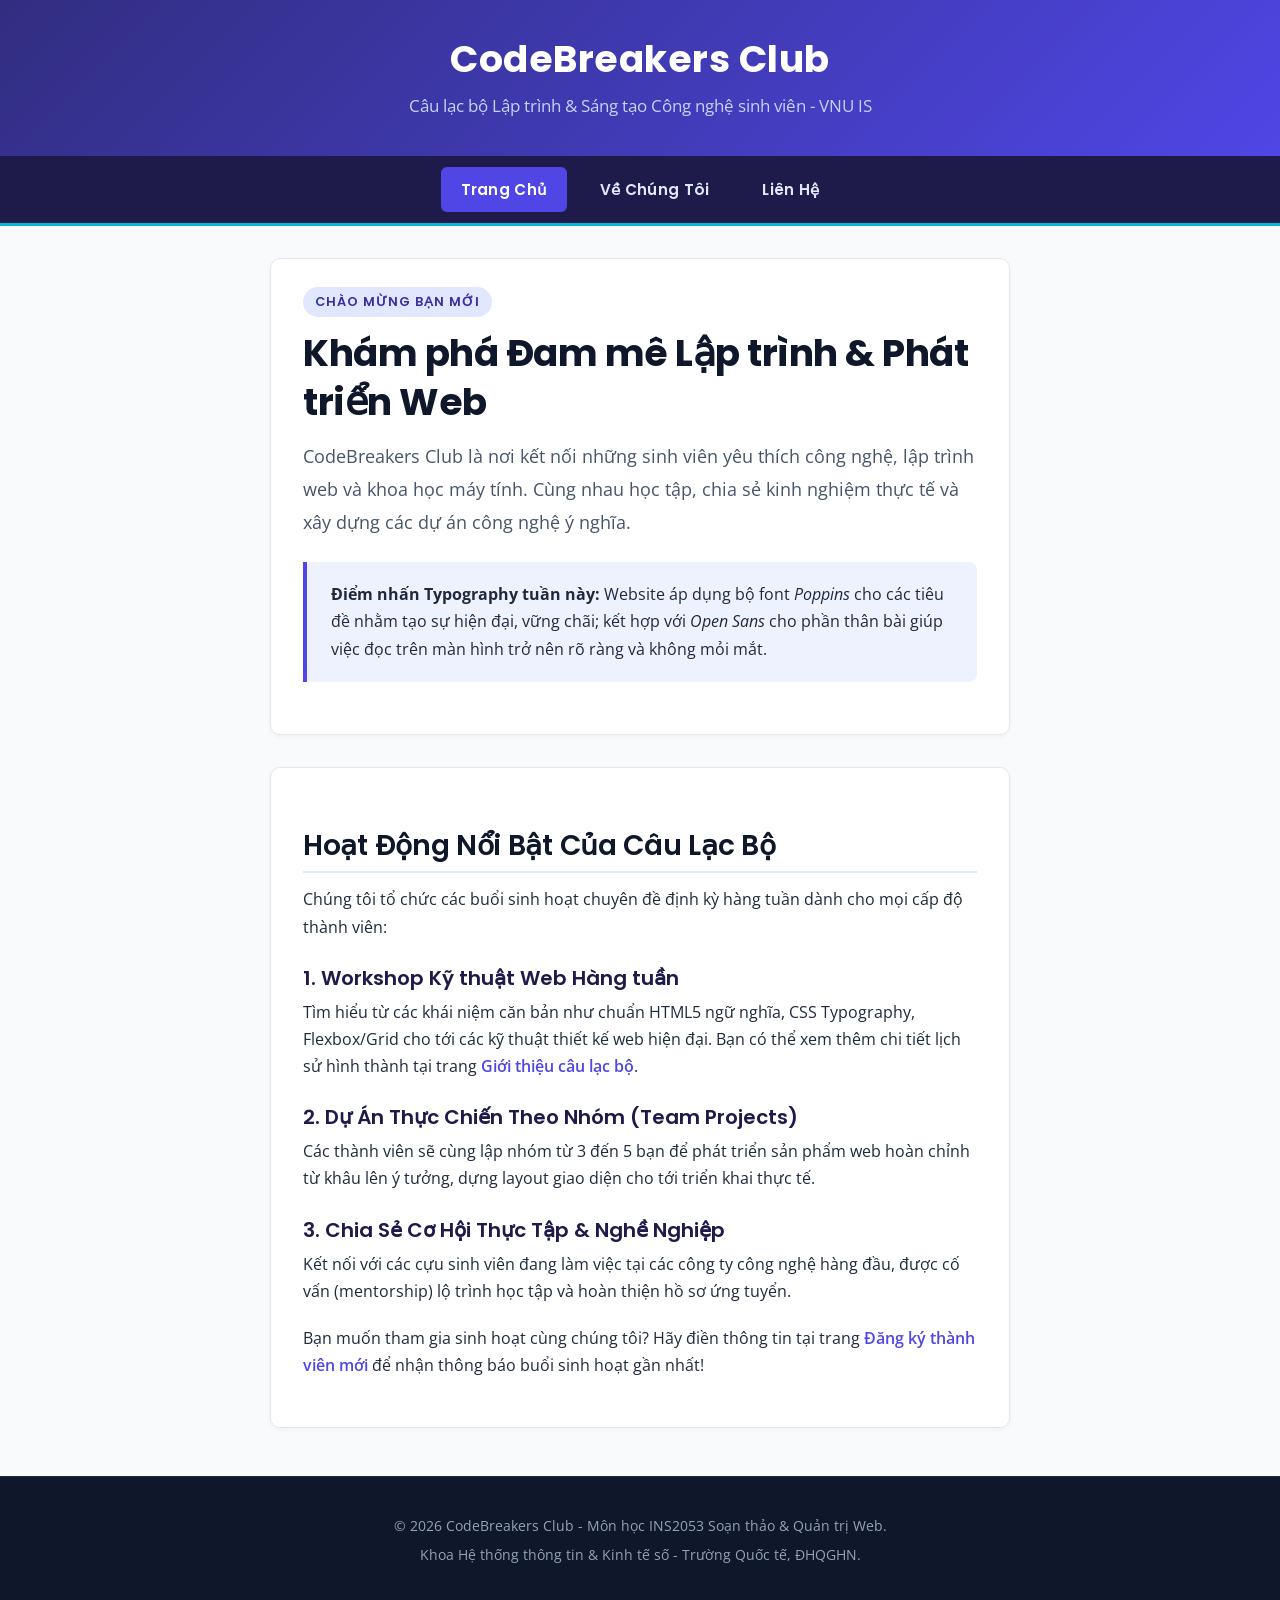
<file: project/index.html>
<!DOCTYPE html>
<html lang="vi">
<head>
  <!-- 
    INS2053 - Soạn thảo & Quản trị Web | Bài tập 7: Typography với Google Fonts
    Sinh viên thực hiện: CodeBreakers Club Project
  -->
  <meta charset="UTF-8">
  <meta name="viewport" content="width=device-width, initial-scale=1.0">
  <title>Trang Chủ - CodeBreakers Club</title>

  <!-- Task 1: Tích hợp Google Fonts (Poppins cho đề mục, Open Sans cho nội dung) -->
  <link rel="preconnect" href="https://fonts.googleapis.com">
  <link rel="preconnect" href="https://fonts.gstatic.com" crossorigin>
  <link href="https://fonts.googleapis.com/css2?family=Open+Sans:ital,wght@0,400;0,600;1,400&family=Poppins:wght@600;700;800&display=swap" rel="stylesheet">

  <!-- Task 2: Áp dụng CSS tùy chỉnh typography -->
  <link rel="stylesheet" href="css/style.css">
</head>
<body>

  <!-- Phần Banner chính của website -->
  <header class="site-header">
    <h1>CodeBreakers Club</h1>
    <p class="site-tagline">Câu lạc bộ Lập trình & Sáng tạo Công nghệ sinh viên - VNU IS</p>
  </header>

  <!-- Thanh điều hướng menu -->
  <nav class="site-nav" aria-label="Điều hướng chính">
    <a href="index.html" class="active">Trang Chủ</a>
    <a href="about.html">Về Chúng Tôi</a>
    <a href="contact.html">Liên Hệ</a>
  </nav>

  <!-- Khung nội dung chính với độ rộng tối ưu khả năng đọc -->
  <main class="main-wrapper">
    
    <section class="card">
      <span class="badge-tag">Chào mừng bạn mới</span>
      <h1>Khám phá Đam mê Lập trình & Phát triển Web</h1>
      <p class="lead-text">
        CodeBreakers Club là nơi kết nối những sinh viên yêu thích công nghệ, lập trình web và khoa học máy tính. Cùng nhau học tập, chia sẻ kinh nghiệm thực tế và xây dựng các dự án công nghệ ý nghĩa.
      </p>
      <div class="callout-box">
        <p><strong>Điểm nhấn Typography tuần này:</strong> Website áp dụng bộ font <em>Poppins</em> cho các tiêu đề nhằm tạo sự hiện đại, vững chãi; kết hợp với <em>Open Sans</em> cho phần thân bài giúp việc đọc trên màn hình trở nên rõ ràng và không mỏi mắt.</p>
      </div>
    </section>

    <section class="card">
      <h2>Hoạt Động Nổi Bật Của Câu Lạc Bộ</h2>
      <p>Chúng tôi tổ chức các buổi sinh hoạt chuyên đề định kỳ hàng tuần dành cho mọi cấp độ thành viên:</p>
      
      <h3>1. Workshop Kỹ thuật Web Hàng tuần</h3>
      <p>
        Tìm hiểu từ các khái niệm căn bản như chuẩn HTML5 ngữ nghĩa, CSS Typography, Flexbox/Grid cho tới các kỹ thuật thiết kế web hiện đại. Bạn có thể xem thêm chi tiết lịch sử hình thành tại trang <a href="about.html">Giới thiệu câu lạc bộ</a>.
      </p>

      <h3>2. Dự Án Thực Chiến Theo Nhóm (Team Projects)</h3>
      <p>
        Các thành viên sẽ cùng lập nhóm từ 3 đến 5 bạn để phát triển sản phẩm web hoàn chỉnh từ khâu lên ý tưởng, dựng layout giao diện cho tới triển khai thực tế.
      </p>

      <h3>3. Chia Sẻ Cơ Hội Thực Tập & Nghề Nghiệp</h3>
      <p>
        Kết nối với các cựu sinh viên đang làm việc tại các công ty công nghệ hàng đầu, được cố vấn (mentorship) lộ trình học tập và hoàn thiện hồ sơ ứng tuyển.
      </p>

      <p>
        Bạn muốn tham gia sinh hoạt cùng chúng tôi? Hãy điền thông tin tại trang <a href="contact.html">Đăng ký thành viên mới</a> để nhận thông báo buổi sinh hoạt gần nhất!
      </p>
    </section>

  </main>

  <!-- Chân trang -->
  <footer class="site-footer">
    <p>&copy; 2026 CodeBreakers Club - Môn học INS2053 Soạn thảo & Quản trị Web.</p>
    <p>Khoa Hệ thống thông tin & Kinh tế số - Trường Quốc tế, ĐHQGHN.</p>
  </footer>

</body>
</html>
</file>
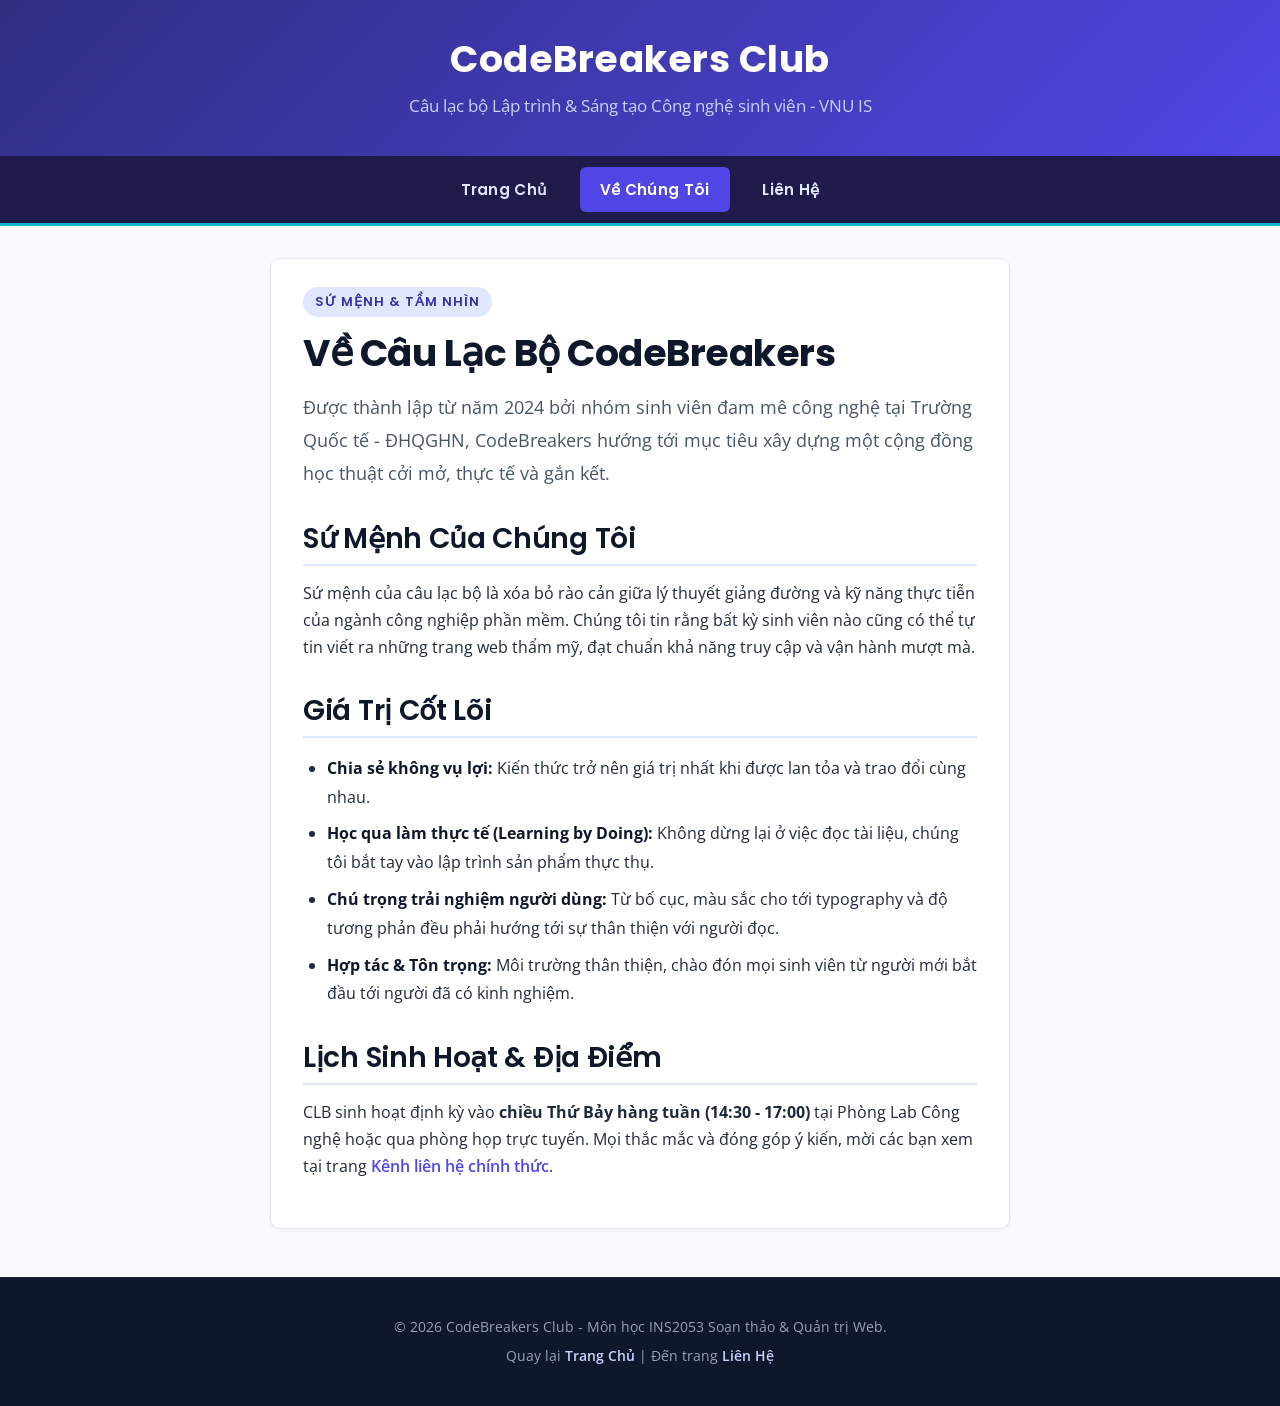
<file: project/about.html>
<!DOCTYPE html>
<html lang="vi">
<head>
  <!-- 
    INS2053 - Soạn thảo & Quản trị Web | Bài tập 7: Typography với Google Fonts
    Sinh viên thực hiện: CodeBreakers Club Project
  -->
  <meta charset="UTF-8">
  <meta name="viewport" content="width=device-width, initial-scale=1.0">
  <title>Về Chúng Tôi - CodeBreakers Club</title>

  <!-- Task 1: Tích hợp Google Fonts đồng bộ trên cả 3 trang -->
  <link rel="preconnect" href="https://fonts.googleapis.com">
  <link rel="preconnect" href="https://fonts.gstatic.com" crossorigin>
  <link href="https://fonts.googleapis.com/css2?family=Open+Sans:ital,wght@0,400;0,600;1,400&family=Poppins:wght@600;700;800&display=swap" rel="stylesheet">

  <!-- Task 2: Áp dụng CSS tùy chỉnh typography -->
  <link rel="stylesheet" href="css/style.css">
</head>
<body>

  <!-- Banner đầu trang -->
  <header class="site-header">
    <h1>CodeBreakers Club</h1>
    <p class="site-tagline">Câu lạc bộ Lập trình & Sáng tạo Công nghệ sinh viên - VNU IS</p>
  </header>

  <!-- Menu điều hướng -->
  <nav class="site-nav" aria-label="Điều hướng chính">
    <a href="index.html">Trang Chủ</a>
    <a href="about.html" class="active">Về Chúng Tôi</a>
    <a href="contact.html">Liên Hệ</a>
  </nav>

  <!-- Khung nội dung -->
  <main class="main-wrapper">

    <section class="card">
      <span class="badge-tag">Sứ mệnh & Tầm nhìn</span>
      <h1>Về Câu Lạc Bộ CodeBreakers</h1>
      <p class="lead-text">
        Được thành lập từ năm 2024 bởi nhóm sinh viên đam mê công nghệ tại Trường Quốc tế - ĐHQGHN, CodeBreakers hướng tới mục tiêu xây dựng một cộng đồng học thuật cởi mở, thực tế và gắn kết.
      </p>

      <h2>Sứ Mệnh Của Chúng Tôi</h2>
      <p>
        Sứ mệnh của câu lạc bộ là xóa bỏ rào cản giữa lý thuyết giảng đường và kỹ năng thực tiễn của ngành công nghiệp phần mềm. Chúng tôi tin rằng bất kỳ sinh viên nào cũng có thể tự tin viết ra những trang web thẩm mỹ, đạt chuẩn khả năng truy cập và vận hành mượt mà.
      </p>

      <h2>Giá Trị Cốt Lõi</h2>
      <ul>
        <li><strong>Chia sẻ không vụ lợi:</strong> Kiến thức trở nên giá trị nhất khi được lan tỏa và trao đổi cùng nhau.</li>
        <li><strong>Học qua làm thực tế (Learning by Doing):</strong> Không dừng lại ở việc đọc tài liệu, chúng tôi bắt tay vào lập trình sản phẩm thực thụ.</li>
        <li><strong>Chú trọng trải nghiệm người dùng:</strong> Từ bố cục, màu sắc cho tới typography và độ tương phản đều phải hướng tới sự thân thiện với người đọc.</li>
        <li><strong>Hợp tác & Tôn trọng:</strong> Môi trường thân thiện, chào đón mọi sinh viên từ người mới bắt đầu tới người đã có kinh nghiệm.</li>
      </ul>

      <h2>Lịch Sinh Hoạt & Địa Điểm</h2>
      <p>
        CLB sinh hoạt định kỳ vào <strong>chiều Thứ Bảy hàng tuần (14:30 - 17:00)</strong> tại Phòng Lab Công nghệ hoặc qua phòng họp trực tuyến. Mọi thắc mắc và đóng góp ý kiến, mời các bạn xem tại trang <a href="contact.html">Kênh liên hệ chính thức</a>.
      </p>
    </section>

  </main>

  <!-- Chân trang -->
  <footer class="site-footer">
    <p>&copy; 2026 CodeBreakers Club - Môn học INS2053 Soạn thảo & Quản trị Web.</p>
    <p>Quay lại <a href="index.html">Trang Chủ</a> | Đến trang <a href="contact.html">Liên Hệ</a></p>
  </footer>

</body>
</html>
</file>
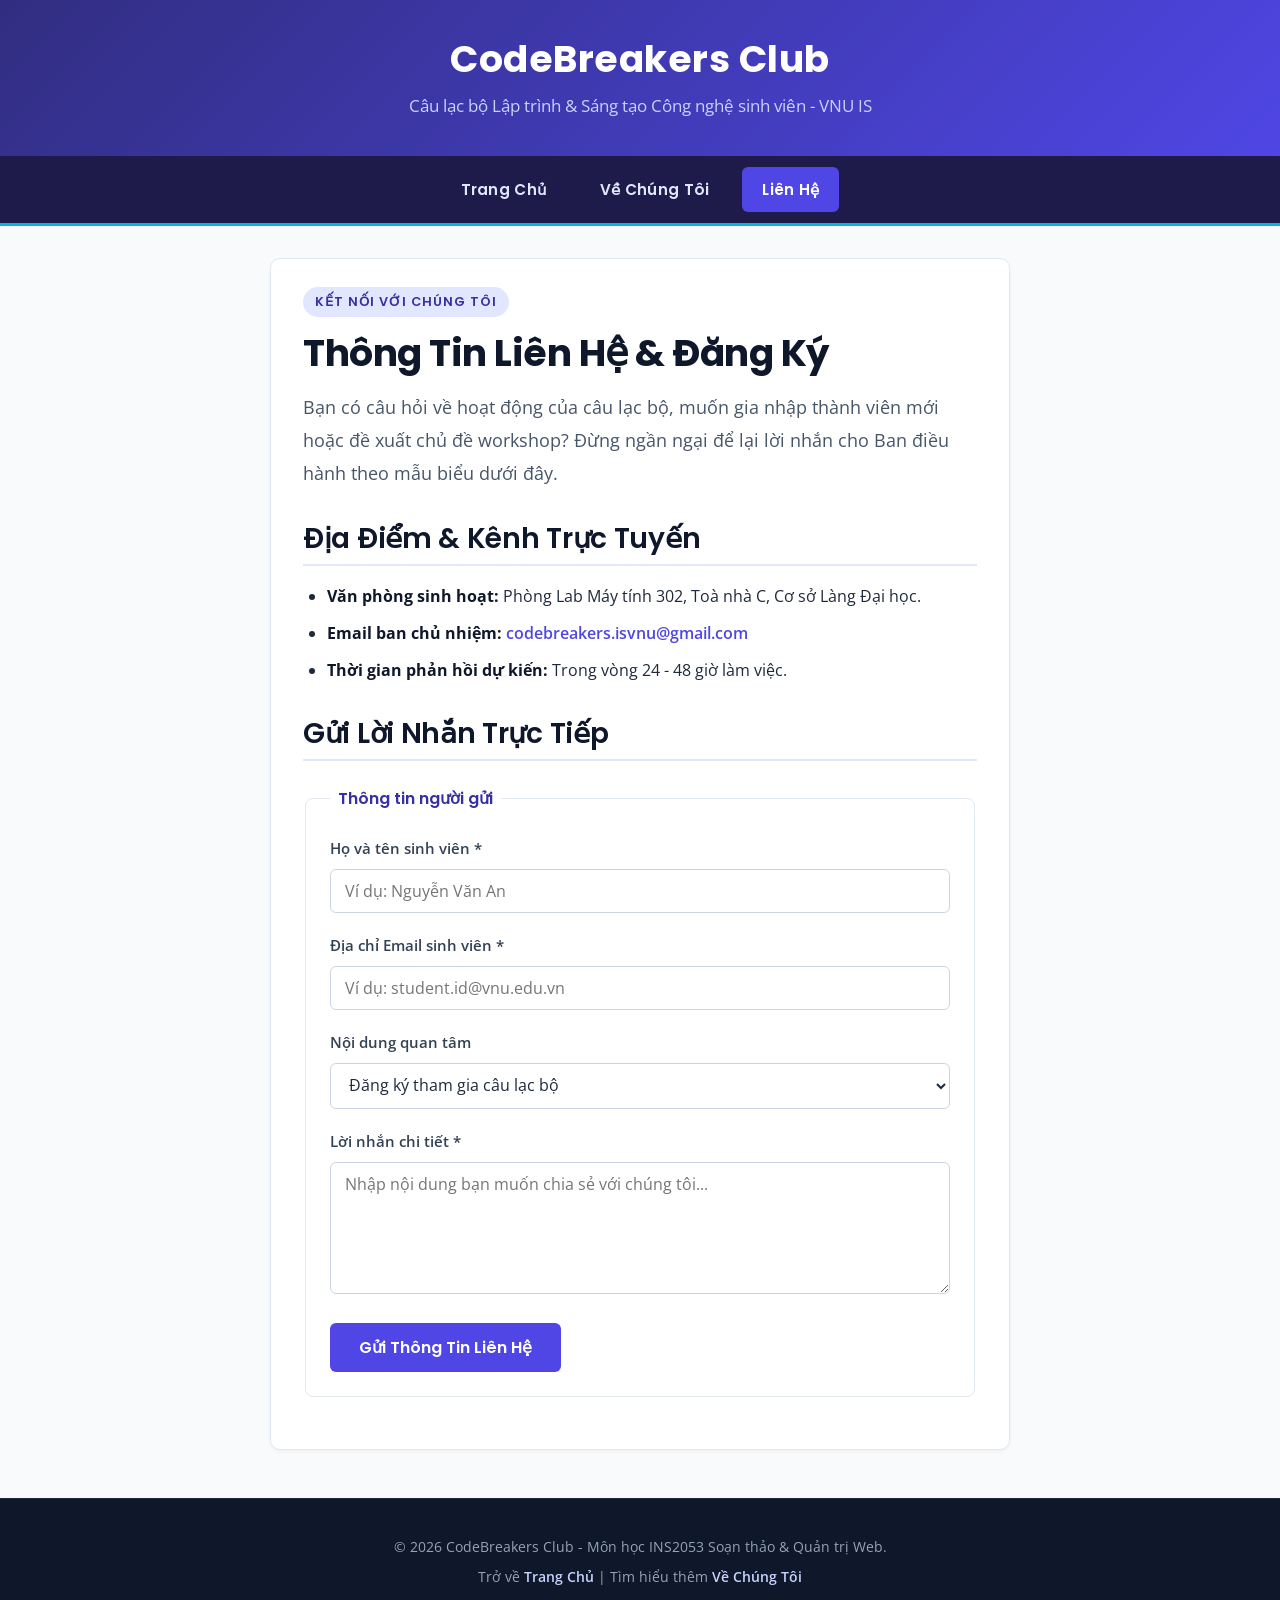
<file: project/contact.html>
<!DOCTYPE html>
<html lang="vi">
<head>
  <!-- 
    INS2053 - Soạn thảo & Quản trị Web | Bài tập 7: Typography với Google Fonts
    Sinh viên thực hiện: CodeBreakers Club Project
  -->
  <meta charset="UTF-8">
  <meta name="viewport" content="width=device-width, initial-scale=1.0">
  <title>Liên Hệ - CodeBreakers Club</title>

  <!-- Task 1: Tích hợp Google Fonts đồng bộ trên cả 3 trang -->
  <link rel="preconnect" href="https://fonts.googleapis.com">
  <link rel="preconnect" href="https://fonts.gstatic.com" crossorigin>
  <link href="https://fonts.googleapis.com/css2?family=Open+Sans:ital,wght@0,400;0,600;1,400&family=Poppins:wght@600;700;800&display=swap" rel="stylesheet">

  <!-- Task 2: Áp dụng CSS tùy chỉnh typography -->
  <link rel="stylesheet" href="css/style.css">
</head>
<body>

  <!-- Banner đầu trang -->
  <header class="site-header">
    <h1>CodeBreakers Club</h1>
    <p class="site-tagline">Câu lạc bộ Lập trình & Sáng tạo Công nghệ sinh viên - VNU IS</p>
  </header>

  <!-- Menu điều hướng -->
  <nav class="site-nav" aria-label="Điều hướng chính">
    <a href="index.html">Trang Chủ</a>
    <a href="about.html">Về Chúng Tôi</a>
    <a href="contact.html" class="active">Liên Hệ</a>
  </nav>

  <!-- Khung nội dung -->
  <main class="main-wrapper">

    <section class="card">
      <span class="badge-tag">Kết nối với chúng tôi</span>
      <h1>Thông Tin Liên Hệ & Đăng Ký</h1>
      <p class="lead-text">
        Bạn có câu hỏi về hoạt động của câu lạc bộ, muốn gia nhập thành viên mới hoặc đề xuất chủ đề workshop? Đừng ngần ngại để lại lời nhắn cho Ban điều hành theo mẫu biểu dưới đây.
      </p>

      <h2>Địa Điểm & Kênh Trực Tuyến</h2>
      <ul>
        <li><strong>Văn phòng sinh hoạt:</strong> Phòng Lab Máy tính 302, Toà nhà C, Cơ sở Làng Đại học.</li>
        <li><strong>Email ban chủ nhiệm:</strong> <a href="mailto:codebreakers.isvnu@gmail.com">codebreakers.isvnu@gmail.com</a></li>
        <li><strong>Thời gian phản hồi dự kiến:</strong> Trong vòng 24 - 48 giờ làm việc.</li>
      </ul>

      <h2>Gửi Lời Nhắn Trực Tiếp</h2>
      <form action="#" method="get">
        <fieldset>
          <legend>Thông tin người gửi</legend>

          <div class="form-group">
            <label for="fullname">Họ và tên sinh viên *</label>
            <input type="text" id="fullname" name="fullname" placeholder="Ví dụ: Nguyễn Văn An" required>
          </div>

          <div class="form-group">
            <label for="email">Địa chỉ Email sinh viên *</label>
            <input type="email" id="email" name="email" placeholder="Ví dụ: student.id@vnu.edu.vn" required>
          </div>

          <div class="form-group">
            <label for="topic">Nội dung quan tâm</label>
            <select id="topic" name="topic">
              <option value="join">Đăng ký tham gia câu lạc bộ</option>
              <option value="workshop">Đề xuất ý tưởng buổi Workshop</option>
              <option value="collaboration">Hợp tác dự án học tập</option>
              <option value="other">Ý kiến đóng góp khác</option>
            </select>
          </div>

          <div class="form-group">
            <label for="message">Lời nhắn chi tiết *</label>
            <textarea id="message" name="message" rows="5" placeholder="Nhập nội dung bạn muốn chia sẻ với chúng tôi..." required></textarea>
          </div>

          <button type="submit" class="btn-primary">Gửi Thông Tin Liên Hệ</button>
        </fieldset>
      </form>
    </section>

  </main>

  <!-- Chân trang -->
  <footer class="site-footer">
    <p>&copy; 2026 CodeBreakers Club - Môn học INS2053 Soạn thảo & Quản trị Web.</p>
    <p>Trở về <a href="index.html">Trang Chủ</a> | Tìm hiểu thêm <a href="about.html">Về Chúng Tôi</a></p>
  </footer>

</body>
</html>
</file>
<file: project/css/style.css>
/* ==========================================================================
   INS2053 - Soạn thảo & Quản trị Web
   Bài tập 7: Typography với Google Fonts
   Câu lạc bộ: CodeBreakers Student Club (CLB Lập trình & Sáng tạo Công nghệ)
   ========================================================================== */

/* --------------------------------------------------------------------------
   1. RESET & BIẾN CƠ BẢN (TYPOGRAPHY TOÀN TRANG)
   -------------------------------------------------------------------------- */
:root {
  --font-heading: 'Poppins', 'Segoe UI', Tahoma, Geneva, Verdana, sans-serif;
  --font-body: 'Open Sans', -apple-system, BlinkMacSystemFont, 'Segoe UI', Roboto, Helvetica, Arial, sans-serif;
  
  --color-primary: #4f46e5;       /* Indigo hiện đại */
  --color-primary-dark: #3730a3;
  --color-primary-light: #e0e7ff;
  --color-accent: #06b6d4;        /* Cyan nổi bật */
  --color-text-main: #1e293b;     /* Slate đậm dễ đọc */
  --color-text-muted: #475569;    /* Slate trung tính */
  --color-bg-page: #f8fafc;
  --color-bg-card: #ffffff;
  --color-border: #e2e8f0;
}

*, *::before, *::after {
  box-sizing: border-box;
}

body {
  margin: 0;
  padding: 0;
  font-family: var(--font-body);
  font-size: 16px;
  line-height: 1.7; /* Đảm bảo tối thiểu 1.6 theo rubric đề bài */
  color: var(--color-text-main);
  background-color: var(--color-bg-page);
  -webkit-font-smoothing: antialiased;
}

/* --------------------------------------------------------------------------
   2. PHÂN CẤP TIÊU ĐỀ (HEADING HIERARCHY)
   -------------------------------------------------------------------------- */
h1, h2, h3, h4 {
  font-family: var(--font-heading);
  color: #0f172a;
  line-height: 1.3;
  margin-top: 0;
}

h1 {
  font-size: 2.35rem;
  font-weight: 700;
  letter-spacing: -0.5px;
  margin-bottom: 0.75rem;
}

h2 {
  font-size: 1.75rem;
  font-weight: 600;
  letter-spacing: -0.3px;
  margin-top: 2rem;
  margin-bottom: 0.85rem;
  position: relative;
  padding-bottom: 0.4rem;
  border-bottom: 2px solid var(--color-primary-light);
}

h3 {
  font-size: 1.25rem;
  font-weight: 600;
  color: #1e1b4b;
  margin-top: 1.5rem;
  margin-bottom: 0.5rem;
}

p {
  margin-top: 0;
  margin-bottom: 1.25rem;
}

.lead-text {
  font-size: 1.15rem;
  line-height: 1.8;
  color: var(--color-text-muted);
  font-weight: 400;
}

.badge-tag {
  display: inline-block;
  font-family: var(--font-heading);
  font-size: 0.8rem;
  font-weight: 600;
  text-transform: uppercase;
  letter-spacing: 1px;
  padding: 0.25rem 0.75rem;
  border-radius: 9999px;
  background-color: var(--color-primary-light);
  color: var(--color-primary-dark);
  margin-bottom: 0.75rem;
}

/* --------------------------------------------------------------------------
   3. STYLE LIÊN KẾT & HIỆU ỨNG HOVER (LINK STYLES)
   -------------------------------------------------------------------------- */
a {
  color: var(--color-primary);
  text-decoration: none;
  font-weight: 600;
  transition: color 0.2s ease, text-decoration 0.2s ease;
}

a:hover {
  color: var(--color-primary-dark);
  text-decoration: underline;
}

a:focus-visible {
  outline: 2px dashed var(--color-primary);
  outline-offset: 3px;
}

/* --------------------------------------------------------------------------
   4. HEADER & THANH ĐIỀU HƯỚNG (NAVBAR)
   -------------------------------------------------------------------------- */
.site-header {
  background: linear-gradient(135deg, #312e81 0%, #4f46e5 100%);
  color: #ffffff;
  padding: 2.2rem 1.5rem;
  text-align: center;
  box-shadow: 0 4px 6px -1px rgba(0, 0, 0, 0.1);
}

.site-header h1 {
  color: #ffffff;
  margin: 0;
  letter-spacing: 0.5px;
}

.site-header .site-tagline {
  font-family: var(--font-body);
  font-size: 1.05rem;
  color: #c7d2fe;
  margin: 0.5rem 0 0 0;
}

.site-nav {
  background-color: #1e1b4b;
  display: flex;
  justify-content: center;
  flex-wrap: wrap;
  padding: 0.5rem 1rem;
  border-bottom: 3px solid var(--color-accent);
}

.site-nav a {
  font-family: var(--font-heading);
  color: #e0e7ff;
  padding: 0.6rem 1.25rem;
  margin: 0.2rem 0.4rem;
  border-radius: 6px;
  font-size: 0.95rem;
  letter-spacing: 0.3px;
  transition: background-color 0.2s ease, color 0.2s ease;
}

.site-nav a:hover {
  background-color: rgba(255, 255, 255, 0.12);
  color: #ffffff;
  text-decoration: none;
}

.site-nav a.active {
  background-color: var(--color-primary);
  color: #ffffff;
  font-weight: 600;
}

/* --------------------------------------------------------------------------
   5. NỘI DUNG CHÍNH (CONTENT CONTAINER CHO ĐỘ DỄ ĐỌC)
   -------------------------------------------------------------------------- */
.main-wrapper {
  max-width: 780px; /* Độ rộng chuẩn tối ưu thị giác, tránh dòng chữ quá dài */
  margin: 2rem auto;
  padding: 0 1.25rem;
}

.card {
  background: var(--color-bg-card);
  border-radius: 10px;
  padding: 1.75rem 2rem;
  margin-bottom: 2rem;
  border: 1px solid var(--color-border);
  box-shadow: 0 2px 4px rgba(0, 0, 0, 0.04);
}

/* --------------------------------------------------------------------------
   6. DANH SÁCH & ĐOẠN TRÍCH (LISTS & HIGHLIGHTS)
   -------------------------------------------------------------------------- */
ul, ol {
  line-height: 1.8;
  margin-bottom: 1.5rem;
  padding-left: 1.5rem;
}

li {
  margin-bottom: 0.5rem;
  color: var(--color-text-main);
}

li strong {
  color: #0f172a;
}

.callout-box {
  background-color: #eef2ff;
  border-left: 4px solid var(--color-primary);
  padding: 1.2rem 1.5rem;
  margin: 1.5rem 0;
  border-radius: 0 8px 8px 0;
}

.callout-box p:last-child {
  margin-bottom: 0;
}

/* --------------------------------------------------------------------------
   7. BIỂU MẪU (CONTACT FORM)
   -------------------------------------------------------------------------- */
form {
  margin-top: 1.5rem;
}

fieldset {
  border: 1px solid var(--color-border);
  border-radius: 8px;
  padding: 1.5rem;
  margin-bottom: 1.5rem;
  background-color: #ffffff;
}

legend {
  font-family: var(--font-heading);
  font-weight: 600;
  color: var(--color-primary-dark);
  padding: 0 0.5rem;
}

.form-group {
  margin-bottom: 1.25rem;
}

label {
  display: block;
  font-weight: 600;
  margin-bottom: 0.4rem;
  color: #334155;
  font-size: 0.95rem;
}

input[type="text"],
input[type="email"],
select,
textarea {
  width: 100%;
  padding: 0.65rem 0.9rem;
  font-family: var(--font-body);
  font-size: 1rem;
  border: 1px solid #cbd5e1;
  border-radius: 6px;
  background-color: #ffffff;
  color: var(--color-text-main);
  transition: border-color 0.2s, box-shadow 0.2s;
}

input[type="text"]:focus,
input[type="email"]:focus,
select:focus,
textarea:focus {
  outline: none;
  border-color: var(--color-primary);
  box-shadow: 0 0 0 3px rgba(79, 70, 229, 0.15);
}

button.btn-primary {
  font-family: var(--font-heading);
  background-color: var(--color-primary);
  color: #ffffff;
  font-size: 1rem;
  font-weight: 600;
  padding: 0.75rem 1.8rem;
  border: none;
  border-radius: 6px;
  cursor: pointer;
  transition: background-color 0.2s, transform 0.1s;
}

button.btn-primary:hover {
  background-color: var(--color-primary-dark);
}

button.btn-primary:active {
  transform: translateY(1px);
}

/* --------------------------------------------------------------------------
   8. FOOTER
   -------------------------------------------------------------------------- */
.site-footer {
  background-color: #0f172a;
  color: #94a3b8;
  text-align: center;
  padding: 2rem 1rem;
  margin-top: 3rem;
  font-size: 0.9rem;
  border-top: 1px solid #1e293b;
}

.site-footer p {
  margin: 0.3rem 0;
}

.site-footer a {
  color: #c7d2fe;
}

.site-footer a:hover {
  color: #ffffff;
}
</file>
